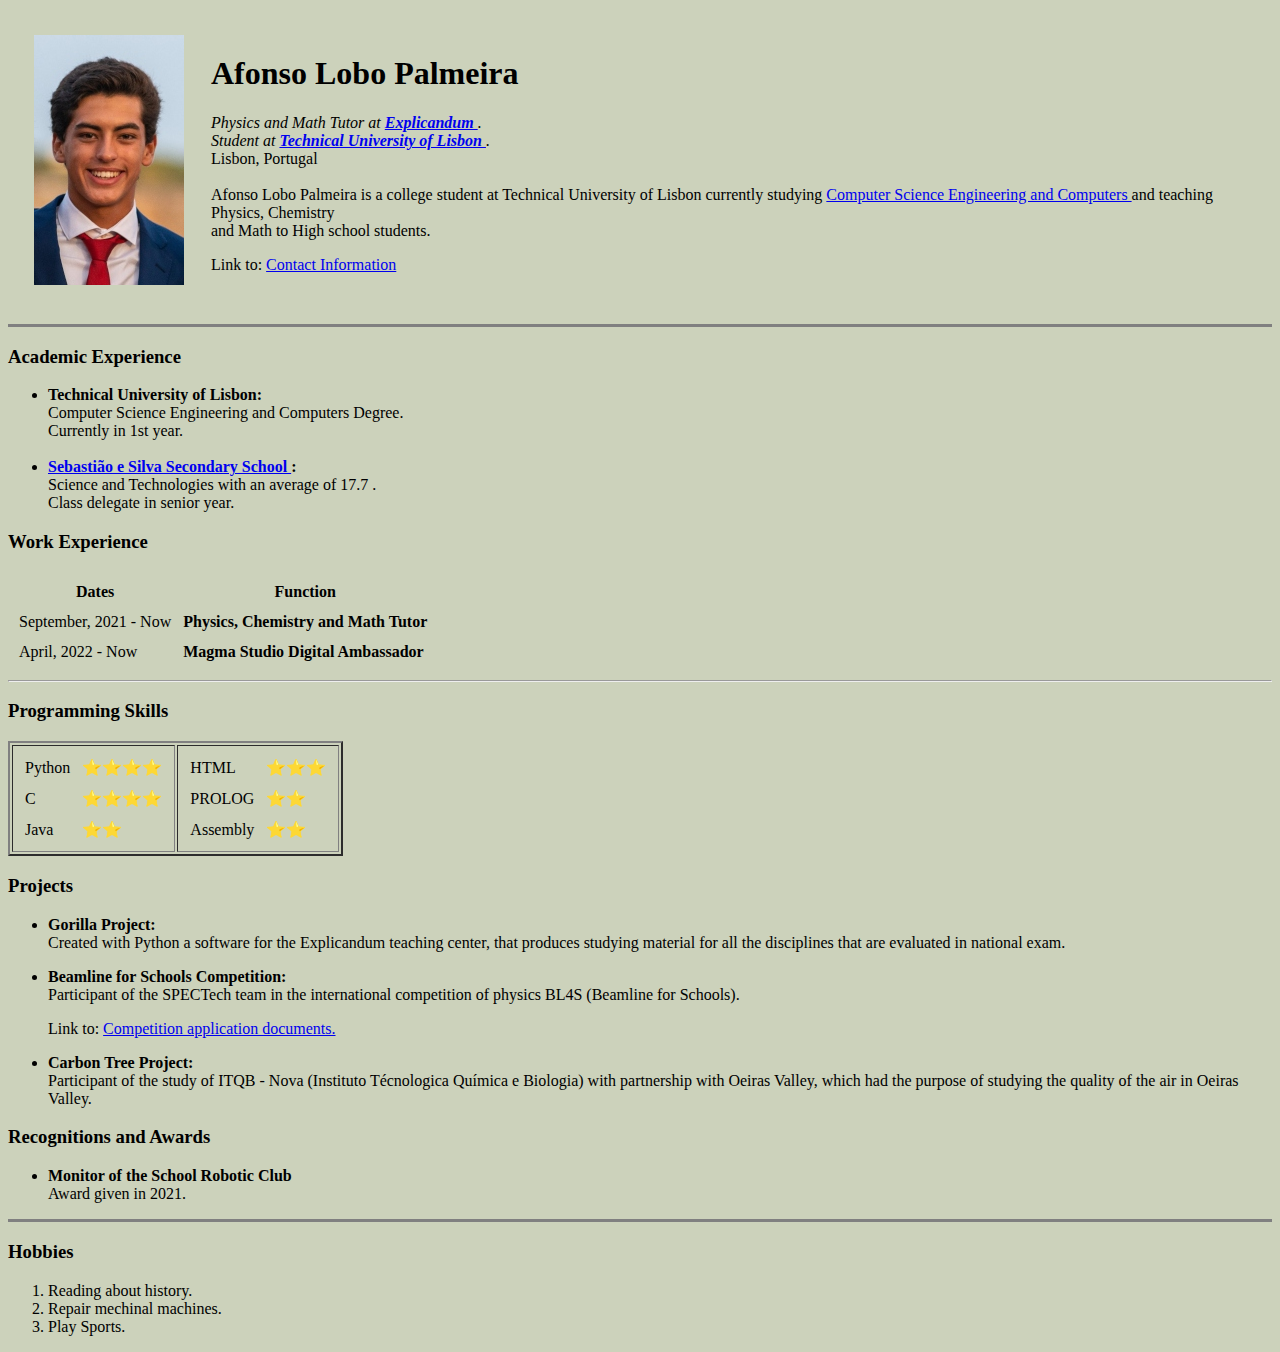
<file: index.html>
<!DOCTYPE html>
<html lang="en">

<head>
    <meta charset="UTF-8" />
    <meta http-equiv="X-UA-Compatible" content="IE=edge" />
    <meta name="viewport" content="width=device-width, initial-scale=1.0" />
    <title>Afonso's Personal Website</title>
</head>

<body style="background-color:#ccd2bb">
    <table cellspacing = "25"> <!--This cellspacing isn't recommended to use-->
        <tr>
        <td><img src="images/Fotografia formal pequena.jpg" alt="Afonso profile picture"></td>
        <td>
            <h1>Afonso Lobo Palmeira</h1>
            <em>Physics and Math Tutor at <strong> <a href="https://www.explicandum.pt/" > Explicandum </a> </strong>.</em>
            <br />
            <em>Student at <strong> <a href="https://tecnico.ulisboa.pt/pt/" > Technical University of Lisbon </a></strong>.</em>
            <br />
            Lisbon, Portugal
            <br /><br />
            Afonso Lobo Palmeira is a college student at Technical University of
            Lisbon currently studying <a href = "https://tecnico.ulisboa.pt/pt/ensino/cursos/licenciaturas/engenharia-informatica-e-de-computadores/" > Computer Science Engineering and Computers </a>
            and teaching Physics, Chemistry <br />
            and Math to High school students.
        <p>
            Link to: <a href="contactinformation.html" > Contact Information </a> 
        </p></td>
        </tr>
    </table>
  

    <hr size="3" noshade="3" />

    <h3>Academic Experience</h3>
    <ul>
        <li><strong>Technical University of Lisbon: </strong></li>
        Computer Science Engineering and Computers Degree.
        <br />
        Currently in 1st year.
        <br /><br />
        <li><strong> <a href = "https://www.aesjb.edu.pt/index.php/videos/multimedia-fotos/fotos-esss" > Sebastião e Silva Secondary School </a>:</strong></li>
        Science and Technologies with an average of 17.7 .
        <br />
        Class delegate in senior year.
    </ul>

    <h3>Work Experience</h3>
    <table cellspacing = "10">
        <thead>
            <th>Dates</th>
            <th>Function</th>
        </thead>
        <tbody>
            <ul>
            <tr>
            <td>September, 2021 - Now</td>
            <td><strong>Physics, Chemistry and Math Tutor</strong></td>
            </tr>
            <tr>
            <td>April, 2022 - Now</td>
            <td><strong>Magma Studio Digital Ambassador</strong></td>
            </tr>
            </ul>
        </tbody>

        <tfoot>
           
        </tfoot>
    </table>

    <!--
    <ul>
        <p><li><strong> Physics, Chemistry and Math Tutor</strong></li>
        Since I was 17 years old I've started to teach Physics, Chemistry and Math
        with passion.
        </p>
        <li><strong>Magma Studio Digital Ambassador</strong></li>
        Since April, 2022.
    </ul>
    -->

    <hr />
    
    <h3>Programming Skills</h3>
    <table border = "2">
        <tr>
        <td>
        <table cellspacing = "10">
        <tr>
            <td>Python</td> 
            <td>⭐⭐⭐⭐</td> 
        </tr>
        <tr>
            <td> C </td> 
            <td>⭐⭐⭐⭐</td>
        </tr>
        <tr>
            <td>Java</td> 
            <td>&#11088;&#11088;</td>
        </tr>
        </table>
        </td>
        <td>
        <table cellspacing = "10">
        <tr>
            <td>HTML</td> 
            <td>&#11088;&#11088;&#11088;</td>
        </tr>
        <tr>
            <td>PROLOG </td> 
            <td>⭐⭐</td> 
        </tr>
        <tr><td> Assembly</td> 
            <td>⭐⭐</td></tr>
        </table>
        </td>
        </tr>
    </table>

    <h3>Projects</h3>
    <ul>
    <p> <li><strong>Gorilla Project:</strong></li>
        Created with Python a software for the Explicandum teaching center, that
        produces studying material for all the disciplines that are evaluated in
        national exam.
    </p>
    <p> <li><strong>Beamline for Schools Competition:</strong></li>
        Participant of the SPECTech team in the international competition of
        physics BL4S (Beamline for Schools).
        <p>
            Link to: <a href="bl4sdocs.html" > Competition application documents. </a> 
        </p>
    </p>
        <li><strong>Carbon Tree Project:</strong></li>
        Participant of the study of ITQB - Nova (Instituto Técnologica Química e
        Biologia) with partnership with Oeiras Valley, which had the purpose of
        studying the quality of the air in Oeiras Valley.
    </ul>
    <h3>Recognitions and Awards</h3>
    <ul>
        <li><strong>Monitor of the School Robotic Club</strong></li>
        Award given in 2021.
    </ul>
    <hr size="3" noshade="3" />
    <h3>Hobbies</h3>
    <ol start="1">
        <li>Reading about history.</li>
        <li>Repair mechinal machines.</li>
        <li>Play Sports.</li>
    </ol>
</body>

</html>
</file>
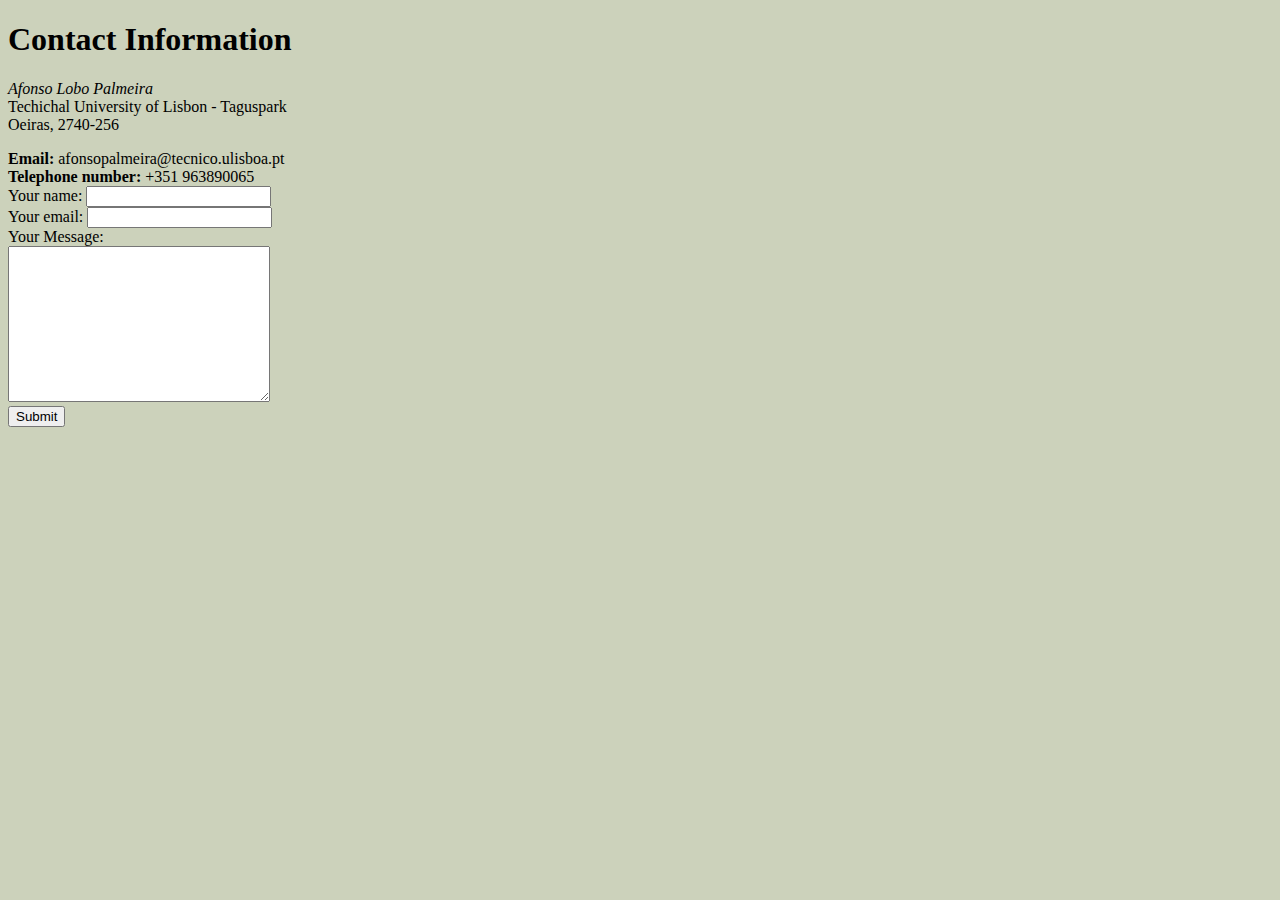
<file: contactinformation.html>
<!DOCTYPE html>
<html lang="en">
<head>
    <meta charset="UTF-8">
    <meta http-equiv="X-UA-Compatible" content="IE=edge">
    <meta name="viewport" content="width=device-width, initial-scale=1.0">
    <title>Contact information</title>
</head>
<body style="background-color:#ccd2bb">
    <h1>Contact Information</h1>
<p>
    <em>Afonso Lobo Palmeira</em><br>
    Techichal University of Lisbon - Taguspark <br>
    Oeiras, 2740-256
</p>
    <strong>Email:</strong> afonsopalmeira@tecnico.ulisboa.pt
    <br>
    <strong>Telephone number:</strong> +351 963890065
    <form class="" action="mailto:afonsopalmeira2@gmail.com" method="post">
        <label>Your name:</label>
        <input type="text" name="yourName" value=""> <br>
        <label> Your email:</label>
        <input type="email" name="yourEmail" id=""><br>
        <label>Your Message:</label><br>
        <textarea name="yourMessage" id="" cols="30" rows="10"></textarea><br>
        <input type="submit" name ="">
    </form>
</body>
</html>
</file>
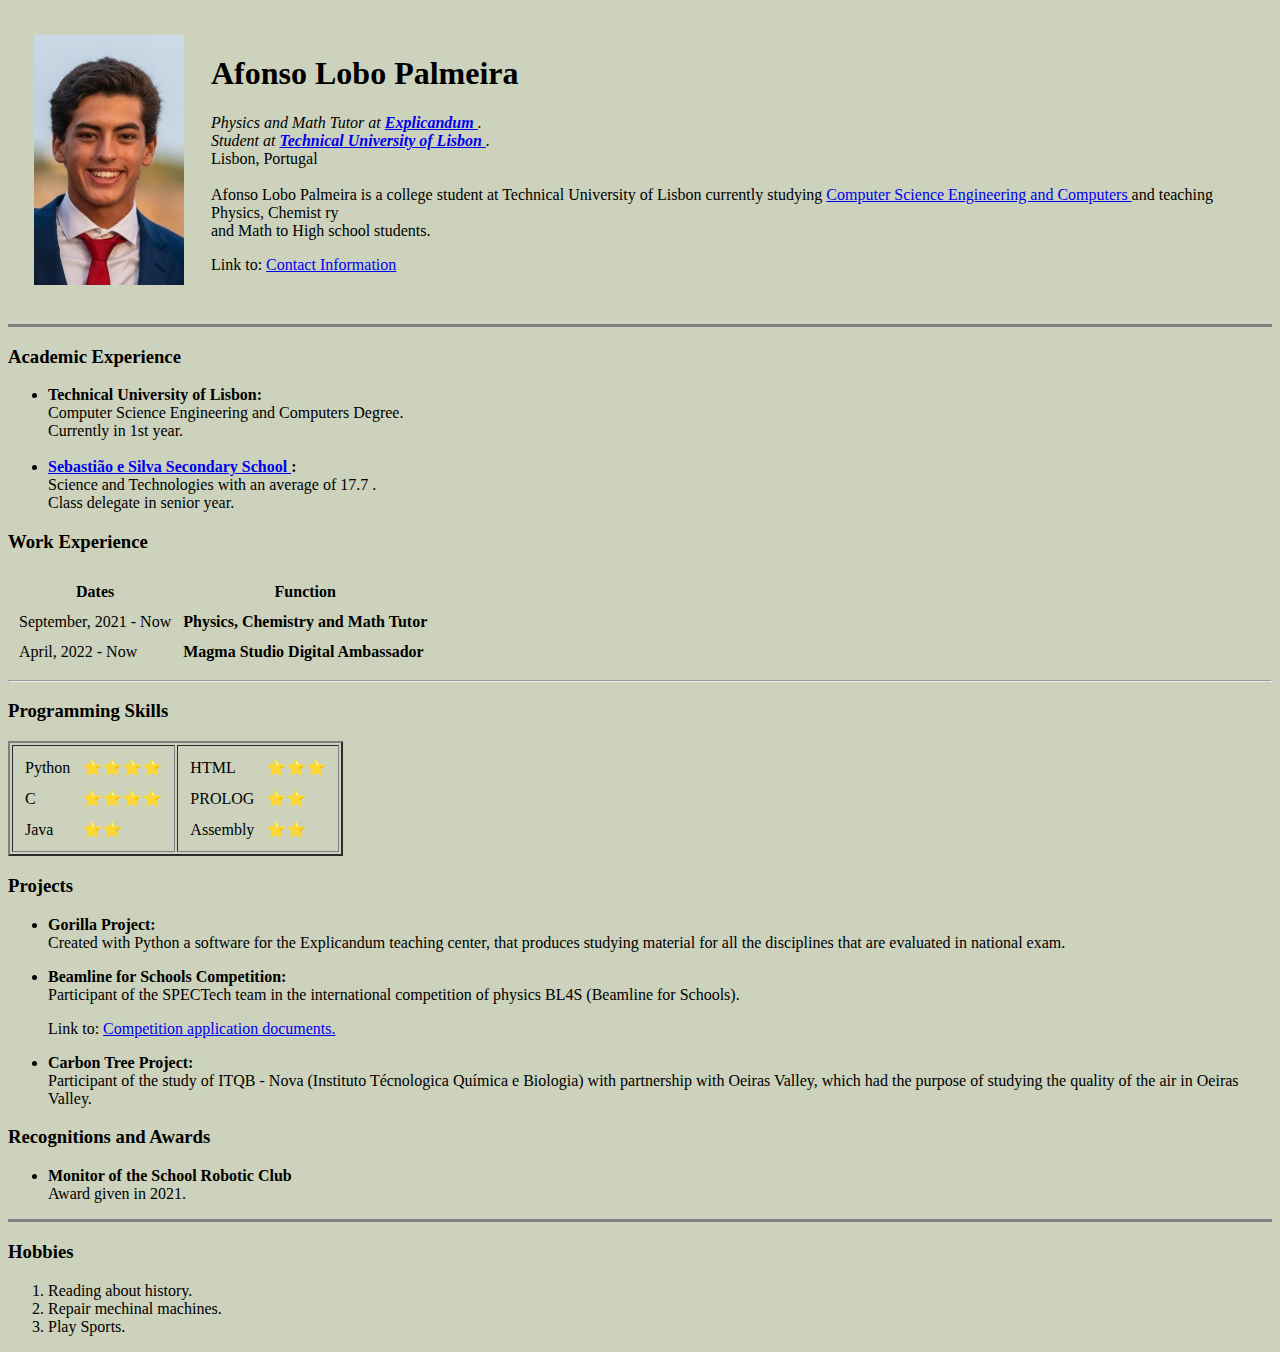
<file: personalwebsite.html>
<!DOCTYPE html>
<html lang="en">

<head>
    <meta charset="UTF-8" />
    <meta http-equiv="X-UA-Compatible" content="IE=edge" />
    <meta name="viewport" content="width=device-width, initial-scale=1.0" />
    <title>Afonso's Personal Website</title>
</head>

<body style="background-color:#ccd2bb">
    <table cellspacing = "25"> <!--This cellspacing isn't recommended to use-->
        <tr>
        <td><img src="images/Fotografia formal pequena.jpg" alt="Afonso profile picture"></td>
        <td>
            <h1>Afonso Lobo Palmeira</h1>
            <em>Physics and Math Tutor at <strong> <a href="https://www.explicandum.pt/" > Explicandum </a> </strong>.</em>
            <br />
            <em>Student at <strong> <a href="https://tecnico.ulisboa.pt/pt/" > Technical University of Lisbon </a></strong>.</em>
            <br />
            Lisbon, Portugal
            <br /><br />
            Afonso Lobo Palmeira is a college student at Technical University of
            Lisbon currently studying <a href = "https://tecnico.ulisboa.pt/pt/ensino/cursos/licenciaturas/engenharia-informatica-e-de-computadores/" > Computer Science Engineering and Computers </a>
            and teaching Physics, Chemist   ry <br />
            and Math to High school students.
        <p>
            Link to: <a href="contactinformation.html" > Contact Information </a> 
        </p></td>
        </tr>
    </table>
  

    <hr size="3" noshade="3" />

    <h3>Academic Experience</h3>
    <ul>
        <li><strong>Technical University of Lisbon: </strong></li>
        Computer Science Engineering and Computers Degree.
        <br />
        Currently in 1st year.
        <br /><br />
        <li><strong> <a href = "https://www.aesjb.edu.pt/index.php/videos/multimedia-fotos/fotos-esss" > Sebastião e Silva Secondary School </a>:</strong></li>
        Science and Technologies with an average of 17.7 .
        <br />
        Class delegate in senior year.
    </ul>

    <h3>Work Experience</h3>
    <table cellspacing = "10">
        <thead>
            <th>Dates</th>
            <th>Function</th>
        </thead>
        <tbody>
            <ul>
            <tr>
            <td>September, 2021 - Now</td>
            <td><strong>Physics, Chemistry and Math Tutor</strong></td>
            </tr>
            <tr>
            <td>April, 2022 - Now</td>
            <td><strong>Magma Studio Digital Ambassador</strong></td>
            </tr>
            </ul>
        </tbody>

        <tfoot>
           
        </tfoot>
    </table>

    <!--
    <ul>
        <p><li><strong> Physics, Chemistry and Math Tutor</strong></li>
        Since I was 17 years old I've started to teach Physics, Chemistry and Math
        with passion.
        </p>
        <li><strong>Magma Studio Digital Ambassador</strong></li>
        Since April, 2022.
    </ul>
    -->

    <hr />
    
    <h3>Programming Skills</h3>
    <table border = "2">
        <tr>
        <td>
        <table cellspacing = "10">
        <tr>
            <td>Python</td> 
            <td>⭐⭐⭐⭐</td> 
        </tr>
        <tr>
            <td> C </td> 
            <td>⭐⭐⭐⭐</td>
        </tr>
        <tr>
            <td>Java</td> 
            <td>&#11088;&#11088;</td>
        </tr>
        </table>
        </td>
        <td>
        <table cellspacing = "10">
        <tr>
            <td>HTML</td> 
            <td>&#11088;&#11088;&#11088;</td>
        </tr>
        <tr>
            <td>PROLOG </td> 
            <td>⭐⭐</td> 
        </tr>
        <tr><td> Assembly</td> 
            <td>⭐⭐</td></tr>
        </table>
        </td>
        </tr>
    </table>

    <h3>Projects</h3>
    <ul>
    <p> <li><strong>Gorilla Project:</strong></li>
        Created with Python a software for the Explicandum teaching center, that
        produces studying material for all the disciplines that are evaluated in
        national exam.
    </p>
    <p> <li><strong>Beamline for Schools Competition:</strong></li>
        Participant of the SPECTech team in the international competition of
        physics BL4S (Beamline for Schools).
        <p>
            Link to: <a href="bl4sdocs.html" > Competition application documents. </a> 
        </p>
    </p>
        <li><strong>Carbon Tree Project:</strong></li>
        Participant of the study of ITQB - Nova (Instituto Técnologica Química e
        Biologia) with partnership with Oeiras Valley, which had the purpose of
        studying the quality of the air in Oeiras Valley.
    </ul>
    <h3>Recognitions and Awards</h3>
    <ul>
        <li><strong>Monitor of the School Robotic Club</strong></li>
        Award given in 2021.
    </ul>
    <hr size="3" noshade="3" />
    <h3>Hobbies</h3>
    <ol start="1">
        <li>Reading about history.</li>
        <li>Repair mechinal machines.</li>
        <li>Play Sports.</li>
    </ol>
</body>

</html>
</file>
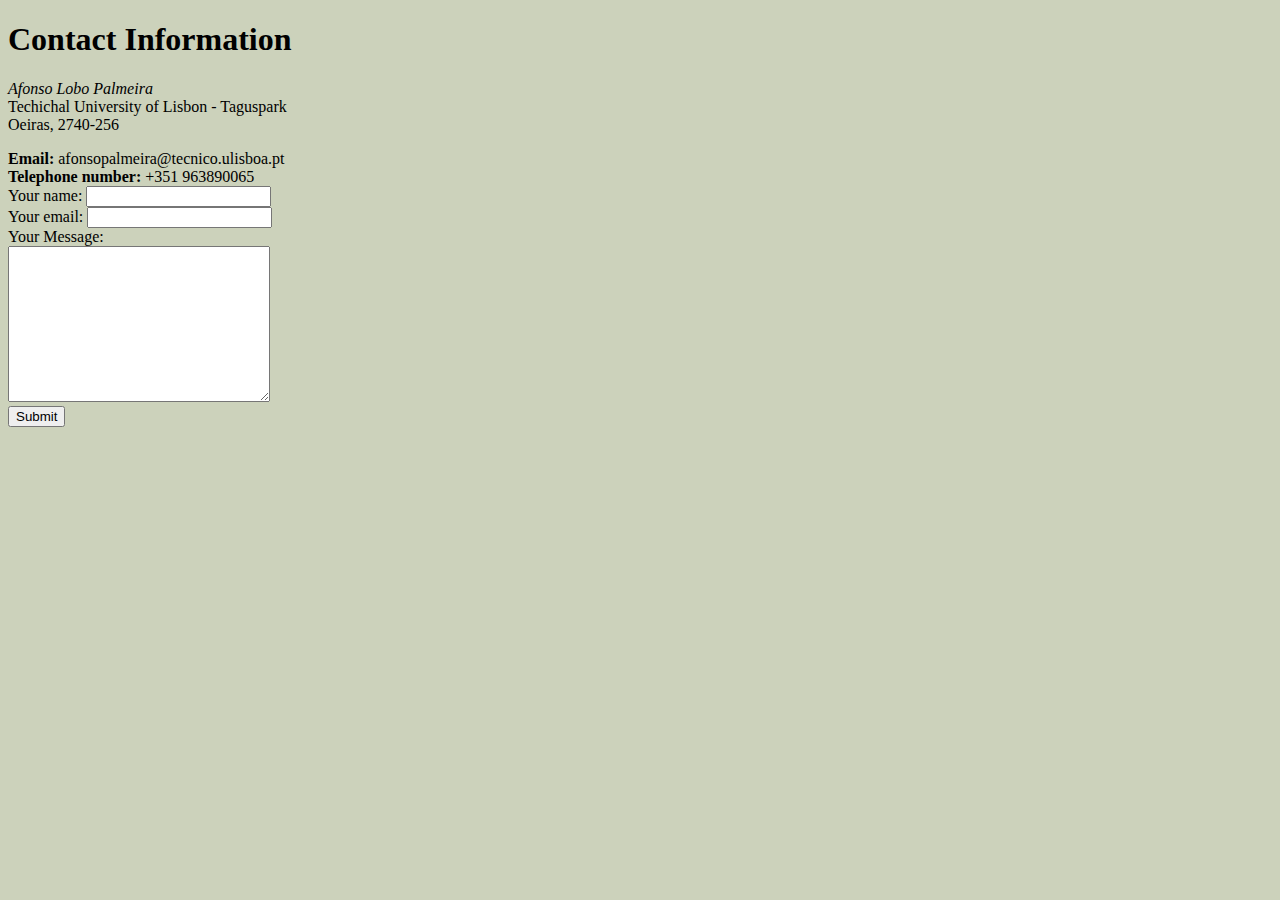
<file: CV/contactinformation.html>
<!DOCTYPE html>
<html lang="en">
<head>
    <meta charset="UTF-8">
    <meta http-equiv="X-UA-Compatible" content="IE=edge">
    <meta name="viewport" content="width=device-width, initial-scale=1.0">
    <title>Contact information</title>
</head>
<body style="background-color:#ccd2bb">
    <h1>Contact Information</h1>
<p>
    <em>Afonso Lobo Palmeira</em><br>
    Techichal University of Lisbon - Taguspark <br>
    Oeiras, 2740-256
</p>
    <strong>Email:</strong> afonsopalmeira@tecnico.ulisboa.pt
    <br>
    <strong>Telephone number:</strong> +351 963890065
    <form class="" action="mailto:afonsopalmeira2@gmail.com" method="post">
        <label>Your name:</label>
        <input type="text" name="yourName" value=""> <br>
        <label> Your email:</label>
        <input type="email" name="yourEmail" id=""><br>
        <label>Your Message:</label><br>
        <textarea name="yourMessage" id="" cols="30" rows="10"></textarea><br>
        <input type="submit" name ="">
    </form>
</body>
</html>
</file>
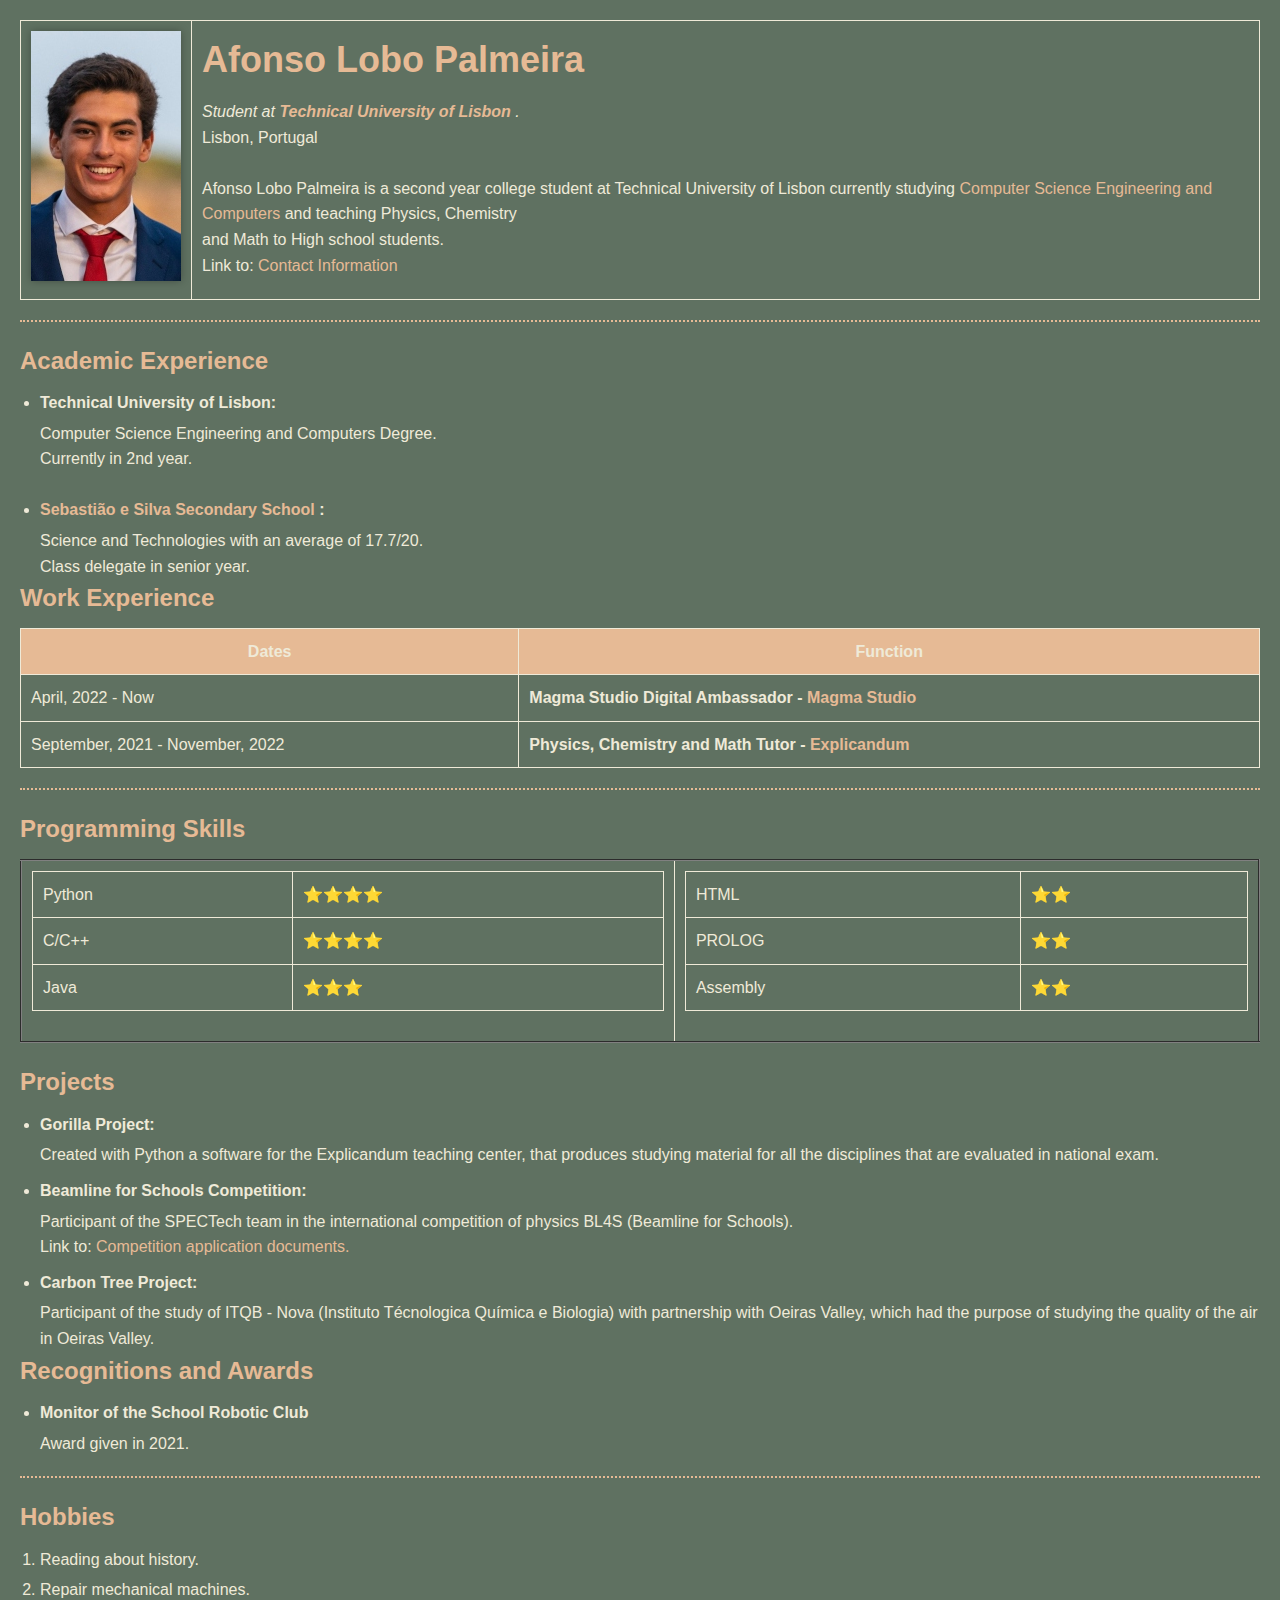
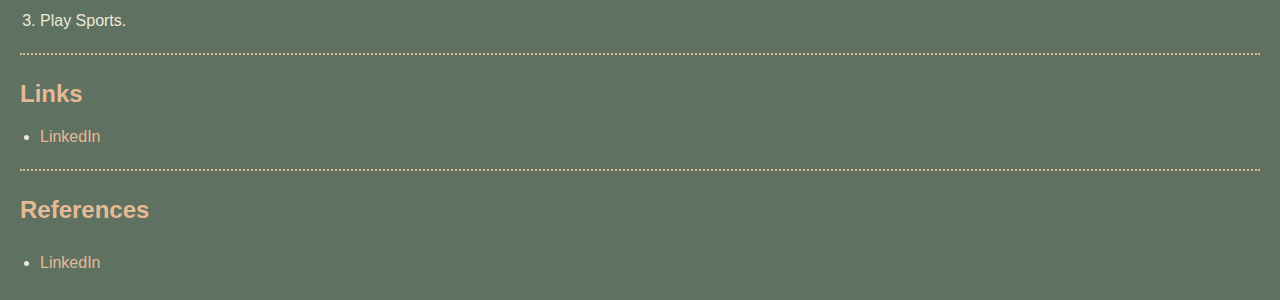
<file: CV/index2.html>
<!DOCTYPE html>
<html lang="en">

<head>
    <meta charset="UTF-8" />
    <meta http-equiv="X-UA-Compatible" content="IE=edge" />
    <meta name="viewport" content="width=device-width, initial-scale=1.0" />
    <title>Afonso's Personal Website</title>
    <link rel="icon" href="images/B0B4 L0G1C.ico" type="image/x-icon"   >
    <link rel="stylesheet" href="css/styles.css">
</head>

<body>
    <table cellspacing = "25"> <!--This cellspacing isn't recommended to use-->
        <tr>
        <td><img src="images/Fotografia formal pequena.jpg" alt="Afonso profile picture"></td>
        <td>
            <h1>Afonso Lobo Palmeira</h1>
            <em>Student at <strong> <a href="https://tecnico.ulisboa.pt/pt/" > Technical University of Lisbon </a></strong>.</em>
            <br />
            Lisbon, Portugal
            <br /><br />
            Afonso Lobo Palmeira is a second year college student at Technical University of
            Lisbon currently studying <a href = "https://tecnico.ulisboa.pt/pt/ensino/cursos/licenciaturas/engenharia-informatica-e-de-computadores/" > Computer Science Engineering and Computers </a>
            and teaching Physics, Chemistry <br />
            and Math to High school students.
        <p>
            Link to: <a href="contactinformation.html" > Contact Information </a> 
        </p></td>
        </tr>
    </table>
  

    <hr />

    <h3>Academic Experience</h3>
    <ul>
        <li><strong>Technical University of Lisbon: </strong></li>
        Computer Science Engineering and Computers Degree.
        <br />
        Currently in 2nd year.
        <br /><br />
        <li><strong> <a href = "https://www.aesjb.edu.pt/index.php/videos/multimedia-fotos/fotos-esss" > Sebastião e Silva Secondary School </a>:</strong></li>
        Science and Technologies with an average of 17.7/20.
        <br />
        Class delegate in senior year.
    </ul>

    <h3>Work Experience</h3>
    <table cellspacing = "10">
        <thead>
            <th>Dates</th>
            <th>Function</th>
        </thead>
        <tbody>
            <ul>
            <tr><td>April, 2022 - Now</td>
            <td><strong>Magma Studio Digital Ambassador - <a href="https://magmastudio.pt/"> Magma Studio </a></strong></td>
            </tr>
            <tr>  
            <td>September, 2021 - November, 2022</td>
            <td><strong>Physics, Chemistry and Math Tutor - <a href="https://www.explicandum.pt/" > Explicandum </a></strong></td>
            </tr>
            </ul>
        </tbody>

        <tfoot>
           
        </tfoot>
    </table>

    <hr />
    
    <h3>Programming Skills</h3>
    <table border = "2">
        <tr>
        <td>
        <table cellspacing = "10">
        <tr>
            <td>Python</td> 
            <td>⭐⭐⭐⭐</td> 
        </tr>
        <tr>
            <td> C/C++ </td> 
            <td>⭐⭐⭐⭐</td>
        </tr>
        <tr>
            <td>Java</td> 
            <td>&#11088;&#11088;&#11088;</td>
        </tr>
        </table>
        </td>
        <td>
        <table cellspacing = "10">
        <tr>
            <td>HTML</td> 
            <td>&#11088;&#11088;</td>
        </tr>
        <tr>
            <td>PROLOG </td> 
            <td>⭐⭐</td> 
        </tr>
        <tr><td> Assembly</td> 
            <td>⭐⭐</td></tr>
        </table>
        </td>
        </tr>
    </table>

    <h3>Projects</h3>
    <ul>
    <p> <li><strong>Gorilla Project:</strong></li>
        Created with Python a software for the Explicandum teaching center, that
        produces studying material for all the disciplines that are evaluated in
        national exam.
    </p>
    <p> <li><strong>Beamline for Schools Competition:</strong></li>
        Participant of the SPECTech team in the international competition of
        physics BL4S (Beamline for Schools).
        <p>
            Link to: <a href="bl4sdocs.html" > Competition application documents. </a> 
        </p>
    </p>
        <li><strong>Carbon Tree Project:</strong></li>
        Participant of the study of ITQB - Nova (Instituto Técnologica Química e
        Biologia) with partnership with Oeiras Valley, which had the purpose of
        studying the quality of the air in Oeiras Valley.
    </ul>
    <h3>Recognitions and Awards</h3>
    <ul>
        <li><strong>Monitor of the School Robotic Club</strong></li>
        Award given in 2021.
    </ul>
    <hr/>
    <h3>Hobbies</h3>
    <ol start="1">
        <li>Reading about history.</li>
        <li>Repair mechanical machines.</li>
        <li>Play Sports.</li>
    </ol>
    <hr/>
    <h3>Links</h3>
    <ul>
        <li><a href="https://www.linkedin.com/in/afonso-lobo-palmeira-5b1b1b1b9/">LinkedIn</a></li>
        
    </ul>
    <hr/>
    <h3>References</h3>
    <ul>
        <li><a href="https://www.linkedin.com/in/afonso-lobo-palmeira-5b1b1b1b9/">LinkedIn</a></li>
    </ul>
</body>

</html>
</file>
<file: CV/css/styles.css>
/* Definição das cores primária, secundária e terciária */
:root {
  --primary-color: #5F7161;
  --secondary-color: #EFEAD8;
  --tertiary-color: #E6BA95;
}

/* Reset styles for improved consistency */
body, h1, h2, h3, h4, h5, h6, p, ul, ol, li, table, td {
  margin: 0;
  padding: 0;
}

/* Estilo para o body da página */
body {
  background-color: var(--primary-color);
  color: var(--secondary-color);
  font-family: Calibri, sans-serif;
  line-height: 1.6;
  padding: 20px;
}

/* Estilo para links visitados */
a:visited {
  color: #D0C9C0;
  text-decoration: none;
}

/* Estilo para cabeçalhos h1, h3, h4, h5 e h6 */
h1 {
  color: var(--tertiary-color);
  font-size: 36px;
  margin-bottom: 10px;
}

h3 {
  color: var(--tertiary-color);
  font-size: 24px;
  margin-bottom: 10px;
}

/* Estilo para parágrafos */
p {
  color: var(--secondary-color);
  margin-bottom: 10px;
}

/* Improve layout and alignment of the main content */
.container {
  max-width: 800px;
  margin: 0 auto;
}

/* Improve styling of tables */
table {
  width: 100%;
  border-collapse: collapse;
  margin-bottom: 20px;
}

th, td {
  padding: 10px;
  border: 1px solid var(--secondary-color);
}

thead th {
  background-color: var(--tertiary-color);
}

/* Style the links in the main content */
a {
  color: var(--tertiary-color);
  text-decoration: none;
}

a:hover {
  text-decoration: underline;
}

/* Style the header */
.header {
  background-color: var(--primary-color);
  color: var(--secondary-color);
  text-align: center;
  padding: 20px;
  margin-bottom: 30px;
}

/* Style the navigation bar */
.nav {
  line-height: 30px;
  background-color: var(--primary-color);
  width: 100px;
  float: left;
  padding: 5px;
}

/* Improve the appearance of the unordered and ordered lists */
ul, ol {
  margin-left: 30px;
}

/* Add some spacing between list items */
li {
  margin-bottom: 5px;
}

/* Add some spacing between the sections */
hr {
  border: none;
  border-bottom: 2px dotted var(--tertiary-color);
  margin: 20px 0;
}

/* Add some styling for the projects section */
h3 + ul {
  margin-left: 20px;
}

/* Add a subtle shadow to the profile picture */
img {
  box-shadow: 0 0 8px rgba(0, 0, 0, 0.3);
}

/* Style the links section */
h3 + ul + hr + h3 + ul {
  margin-top: 20px;
}

/* Add some styling for the hobbies and references sections */
h3 + ol,
h3 + ul + hr + h3 + ol {
  margin-left: 20px;
}
</file>
